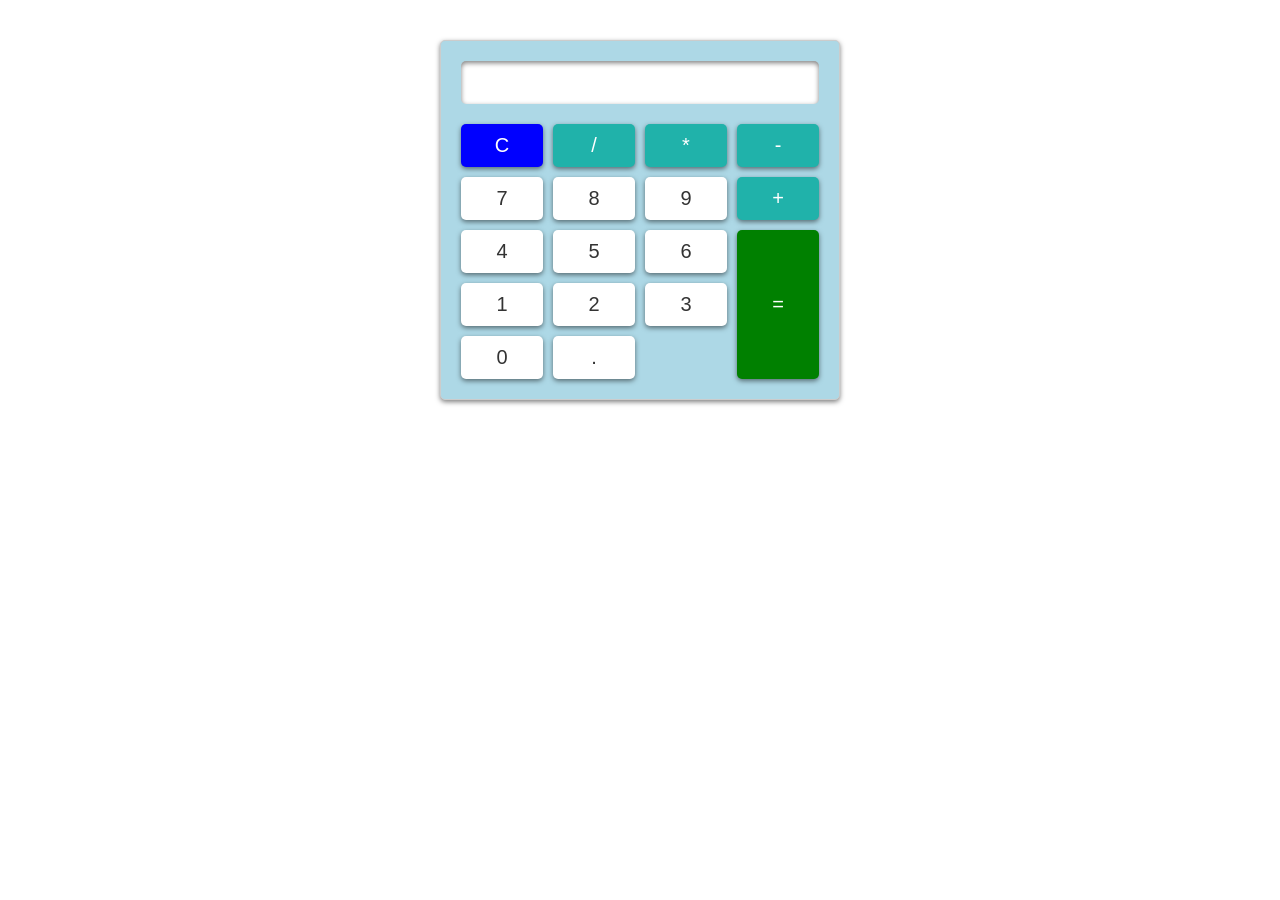
<file: Basic Calulator/index.html>
<!DOCTYPE html>
<html lang="en">
<head>
  <meta charset="UTF-8">
  <meta http-equiv="X-UA-Compatible" content="IE=edge">
  <meta name="viewport" content="width=device-width, initial-scale=1.0">
  <title>Basic calculator</title>
  <link rel="stylesheet" href="style.css">
</head>
<body>
  <div class="calculator">
    <input type="text" id="result" readonly>
    <div class="buttons">
      <button class="clear">C</button>
      <button class="operator">/</button>
      <button class="operator">*</button>
      <button class="operator">-</button>
      <button class="number">7</button>
      <button class="number">8</button>
      <button class="number">9</button>
      <button class="operator">+</button>
      <button class="number">4</button>
      <button class="number">5</button>
      <button class="number">6</button>
      <button class="equal">=</button>
      <button class="number">1</button>
      <button class="number">2</button>
      <button class="number">3</button>
      <button class="number">0</button>
      <button class="decimal">.</button>
    </div>
  </div>
  <script src="index.js"></script>
</body>
</html>
</file>
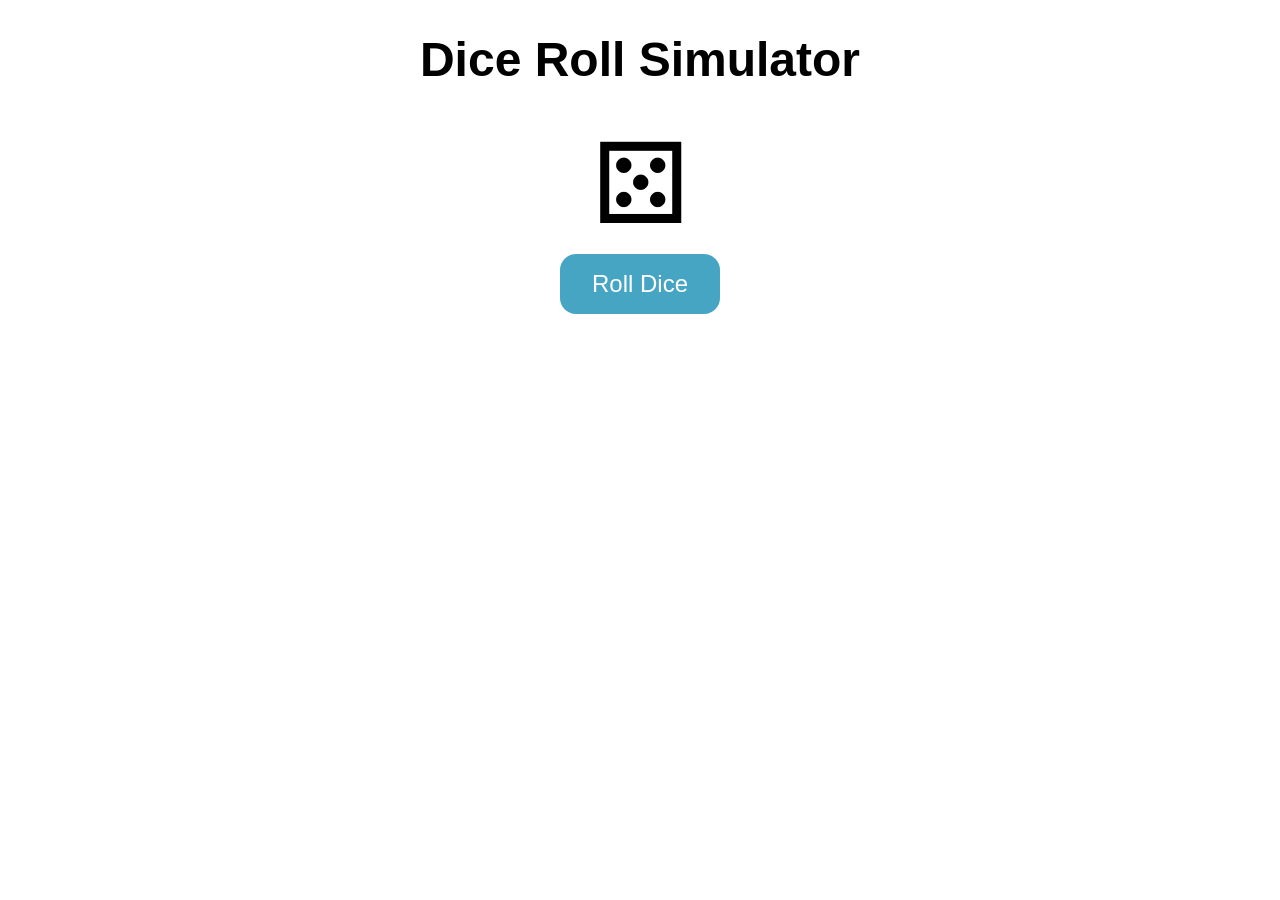
<file: Dice Roll Simulator/index.html>
<!DOCTYPE html>
<html lang="en">
<head>
  <meta charset="UTF-8">
  <meta http-equiv="X-UA-Compatible" content="IE=edge">
  <meta name="viewport" content="width=device-width, initial-scale=1.0">
  <title>Dice Roll Simulator</title>
  <link rel="stylesheet" href="style.css">
</head>
<body>
  <h1>Dice Roll Simulator</h1>
  <div class="dice" id="dice">&#9860;</div>
  <button id="roll-button">Roll Dice</button>
  <ul id="roll-history">
    <!-- <li>Roll 1: <span>&#9856;</span></li>
    <li>Roll 1: <span>&#9860;</span></li> -->
  </ul>

  <script src="index.js"></script>
</body>
</html>
</file>
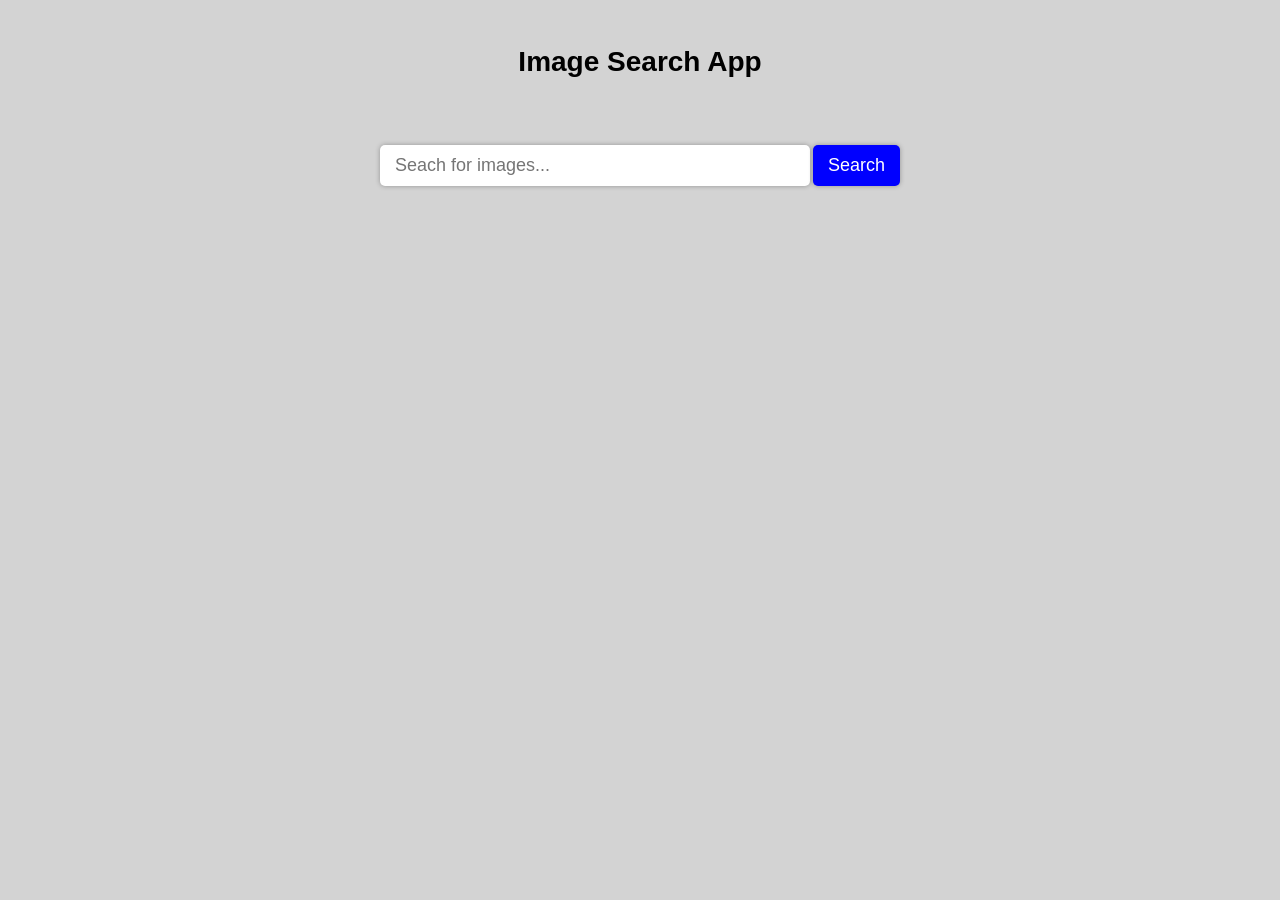
<file: Image Search App/index.html>
<!DOCTYPE html>
<html lang="en">
<head>
  <meta charset="UTF-8">
  <meta http-equiv="X-UA-Compatible" content="IE=edge">
  <meta name="viewport" content="width=device-width, initial-scale=1.0">
  <title>Image Search App</title>
  <link rel="stylesheet" href="style.css">
</head>
<body>
  <h1>Image Search App</h1>
  <form>
    <input type="text" id="search-input" placeholder="Seach for images..."/>
    <button id="search-button">Search</button>
  </form>
  <div class="search-results">
    <!-- <div class="search-result">
      <img src="https://images.unsplash.com/photo-1683049651430-455f1d9465b4?ixlib=rb-4.0.3&ixid=MnwxMjA3fDB8MHx0b3BpYy1mZWVkfDR8NnNNVmpUTFNrZVF8fGVufDB8fHx8&auto=format&fit=crop&w=800&q=60" alt="image">
      <a href="https://unsplash.com/photos/NqUdV3xomuY" target="_blank" rel="noopener noreferrer">image 1</a>
    </div>
    <div class="search-result">
      <img src="https://images.unsplash.com/photo-1683049651430-455f1d9465b4?ixlib=rb-4.0.3&ixid=MnwxMjA3fDB8MHx0b3BpYy1mZWVkfDR8NnNNVmpUTFNrZVF8fGVufDB8fHx8&auto=format&fit=crop&w=800&q=60" alt="image">
      <a href="https://unsplash.com/photos/NqUdV3xomuY" target="_blank" rel="noopener noreferrer">image 1</a>
    </div>
    <div class="search-result">
      <img src="https://images.unsplash.com/photo-1683049651430-455f1d9465b4?ixlib=rb-4.0.3&ixid=MnwxMjA3fDB8MHx0b3BpYy1mZWVkfDR8NnNNVmpUTFNrZVF8fGVufDB8fHx8&auto=format&fit=crop&w=800&q=60" alt="image">
      <a href="https://unsplash.com/photos/NqUdV3xomuY" target="_blank" rel="noopener noreferrer">image 1</a>
    </div> -->
  </div>
  <button id="show-more-button">Show more</button>

  <script src="index.js"></script>
</body>
</html>
</file>
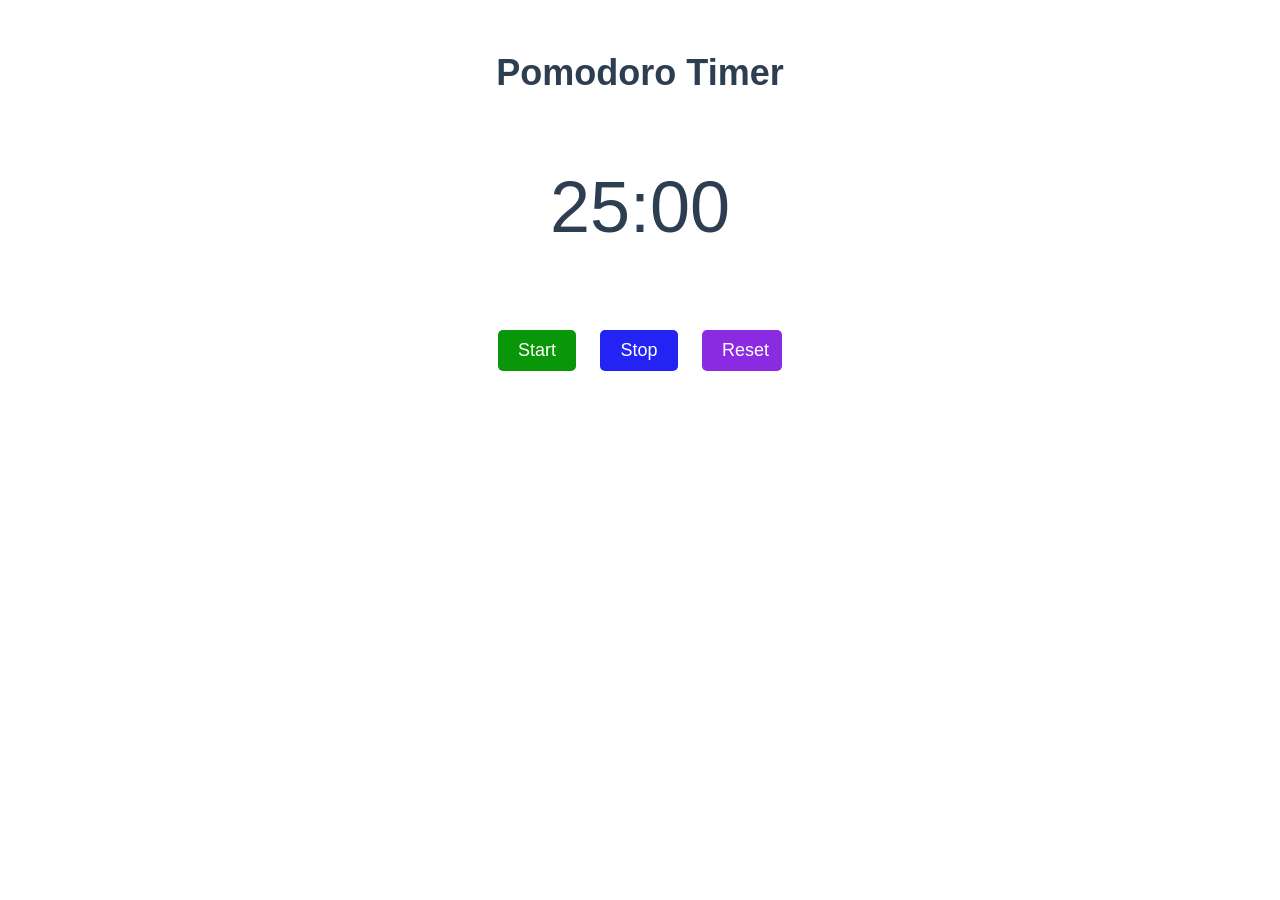
<file: Pomodoro Timer/index.html>
<!DOCTYPE html>
<html lang="en">
<head>
  <meta charset="UTF-8">
  <meta http-equiv="X-UA-Compatible" content="IE=edge">
  <meta name="viewport" content="width=device-width, initial-scale=1.0">
  <title>Pomodoro Timer</title>
  <link rel="stylesheet" href="style.css">
</head>
<body>
  <div class="container">
    <h1 class="title">Pomodoro Timer</h1>
    <p class="timer" id="timer">25:00</p>
    <div class="button-wrapper">
      <button id="start">Start</button>
      <button id="stop">Stop</button>
      <button id="reset">Reset</button>
    </div>
  </div>
  <script src="index.js"></script>
</body>
</html>
</file>
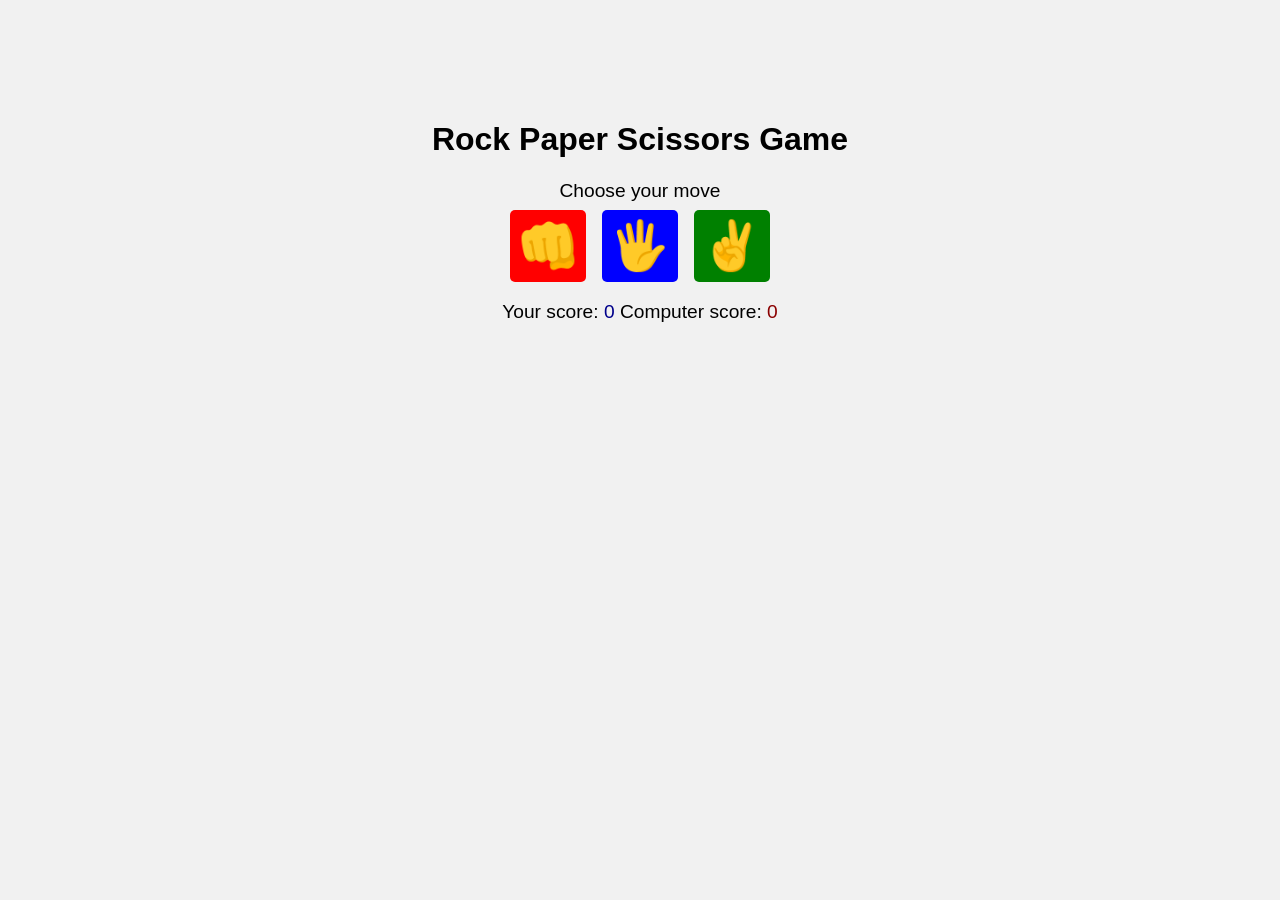
<file: Rock Paper Scissors Game/index.html>
<!DOCTYPE html>
<html lang="en">
<head>
  <meta charset="UTF-8">
  <meta http-equiv="X-UA-Compatible" content="IE=edge">
  <meta name="viewport" content="width=device-width, initial-scale=1.0">
  <title>Rock Paper Scissors Game</title>
  <link rel="stylesheet" href="style.css">
</head>
<body>
  <h1>Rock Paper Scissors Game</h1>
  <p>Choose your move</p>
  <div class="buttons">
    <button id="rock">&#x1F44A;</button>
    <button id="paper">&#x1f590;</button>
    <button id="scissors">&#x270c;</button>
  </div>
  <p id="result"></p>
  <p id="score">
    Your score: <span id="user-score">0</span>
    Computer score: <span id="computer-score">0</span>
  </p>

  <script src="index.js"></script>
</body>
</html>
</file>
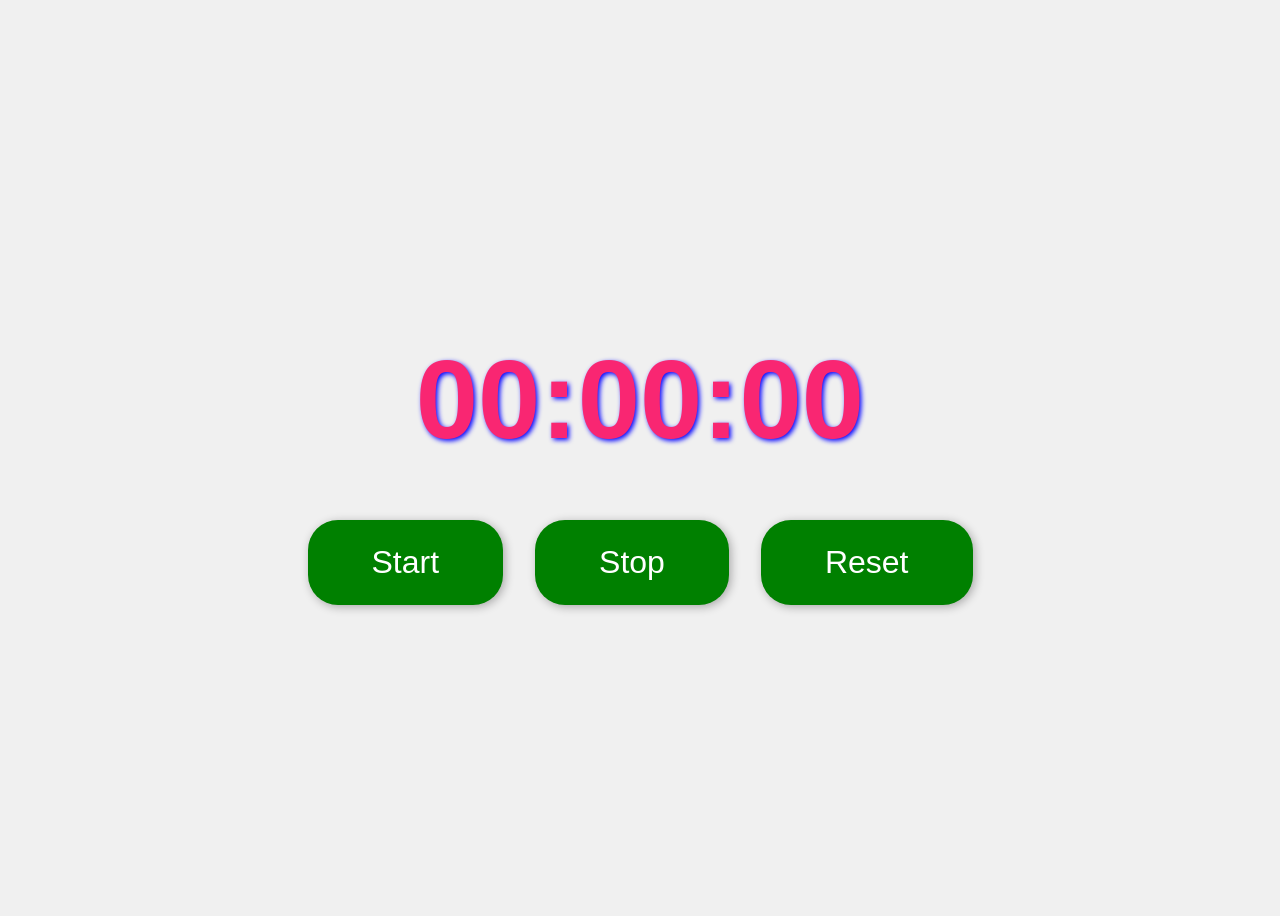
<file: Stopwatch/index.html>
<!DOCTYPE html>
<html lang="en">
<head>
  <meta charset="UTF-8">
  <meta http-equiv="X-UA-Compatible" content="IE=edge">
  <meta name="viewport" content="width=device-width, initial-scale=1.0">
  <title>Stopwatch</title>
  <link rel="stylesheet" href="style.css">
</head>
<body>
  <div id="timer">00:00:00</div>
  <div id="buttons">
    <button id="start">Start</button>
    <button id="stop">Stop</button>
    <button id="reset">Reset</button>
  </div>

  <script src="index.js"></script>
</body>
</html>
</file>
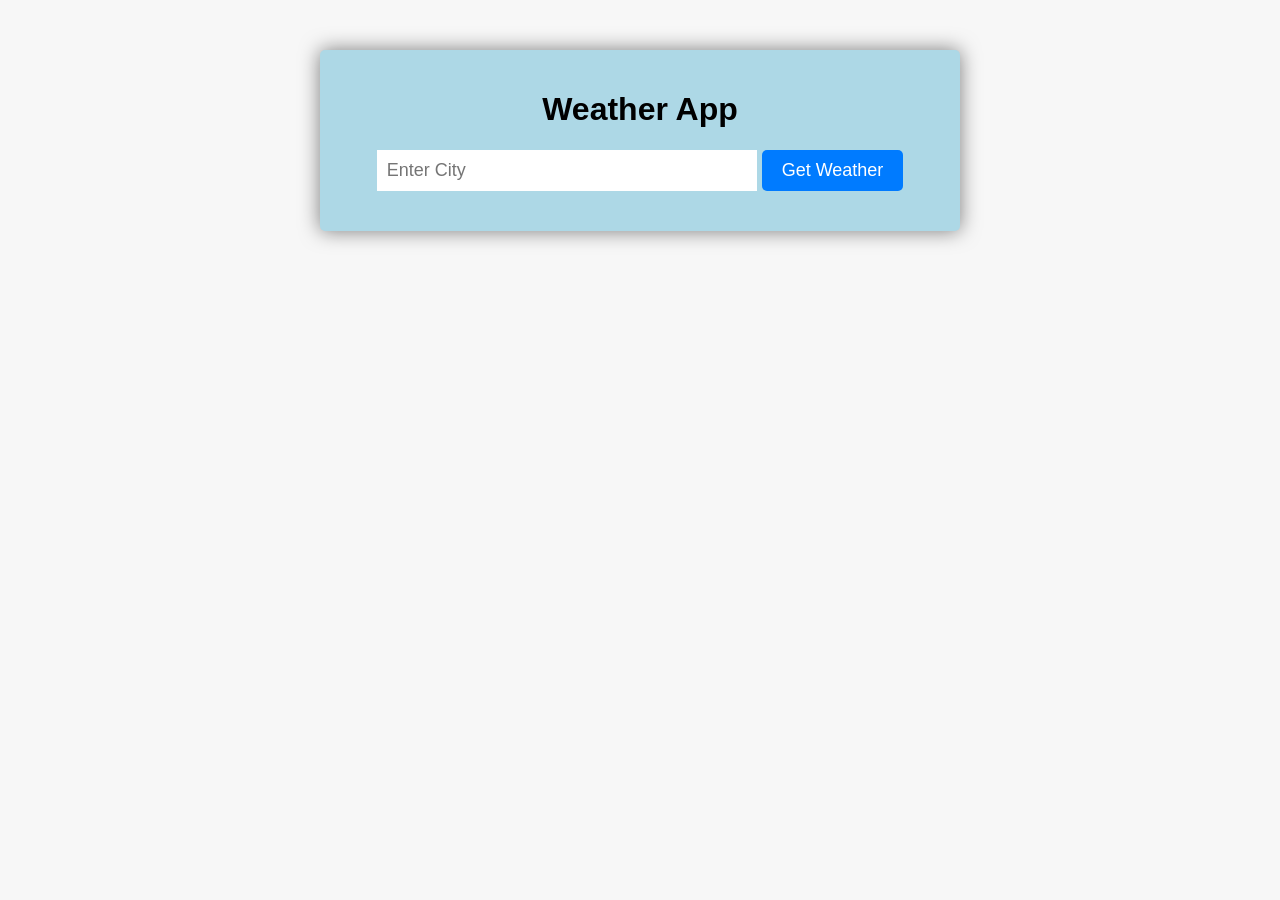
<file: Weather App/index.html>
<!DOCTYPE html>
<html lang="en">
<head>
  <meta charset="UTF-8">
  <meta http-equiv="X-UA-Compatible" content="IE=edge">
  <meta name="viewport" content="width=device-width, initial-scale=1.0">
  <title>Weather app</title>
  <link rel="stylesheet" href="style.css">
</head>
<body>
  <div class="container">
    <h1>Weather App</h1>
    <form>
      <input type="text" id="city-input" placeholder="Enter City">
      <input type="submit" value="Get Weather">
      <!-- This input can replaced by Button, but it does not have functionality, so we have to addEventListener -->
    </form>
    <div id="weather-data">
      <div class="icon">
        <!-- <img src="http://openweathermap.org/img/wn/01d.png" alt="Weather Icon"> -->
      </div>
      <div class="temperature"></div>
      <div class="description"></div>
      <div class="details">
        <!-- <div>Feels like: 22°C</div>
        <div>Humidity: 40%</div>
        <div>Wind speed: 5 m/s</div> -->
      </div>
    </div>
    
  </div>
  <script src="index.js"></script>
</body>
</html>
</file>
<file: Basic Calulator/style.css>
* {
  box-sizing: border-box;
  margin: 0;
}

.calculator {
  background-color: lightblue;
  padding: 20px;
  max-width: 400px;
  margin: 0 auto;
  border: solid 1px #ccc;
  box-shadow: 0 2px 5px rgba(0, 0, 0, .5);
  border-radius: 5px;
  margin-top: 40px;
}

#result {
  width: 100%;
  padding: 10px;
  font-size: 20px;
  border: none;
  box-shadow: 0 2px 5px rgba(0, 0, 0, .5) inset;
  /* to make the shadow appears inside */
  border-radius: 5px;

}

.buttons {
  display: grid;
  grid-template-columns: repeat(4, 1fr);
  grid-gap: 10px;
  margin-top: 20px;
}

button {
  padding: 10px;
  font-size: 20px;
  border: none;
  box-shadow: 0 2px 5px rgba(0, 0, 0, 0.5);
  border-radius: 5px;
  cursor: pointer;
  transition: background-color .3s ease;
}

button:hover {
  background-color: #ddd;
}

.clear {
  background: blue;
  color: #fff;
}

.number, .decimal {
  background-color: #fff;
  color: #333;
}

.operator {
  background-color: lightseagreen;
  color: white;
}

.equal {
  background-color: green;
  grid-row: span 3;
  color: white;
}
</file>
<file: Dice Roll Simulator/style.css>
body {
  font-family: "Open Sans", sans-serif;
  text-align: center;
  margin: 0;
}

h1 {
  font-size: 3rem;
  margin-top: 2rem;
}

.dice {
  font-size: 7rem;
  margin: 5px;
  animation-duration: 1s;
  animation-fill-mode: forwards;
  /* to make the animation go infinite */
}

.roll-animation {
  animation-name: roll;
}

@keyframes roll {
  0% {
    transform: rotateY(0deg) rotateX(0deg);
  }

  100% {
    transform: rotateY(720deg) rotateX(720deg);
  }
}

button {
  background-color: #47a5c4;
  color: white;
  font-size: 1.5rem;
  padding: 1rem 2rem;
  border: none;
  border-radius: 1rem;
  cursor: pointer;
  transition: background-color .3s ease;
}

button:hover {
  background-color: #2e8baf;
}

ul {
  list-style: none;
  /* to remove the dot infront of the list */
  padding: 0;
  max-width: 600px;
  margin: 2rem auto;
}

li {
  font-size: 1.5rem;
  padding: .5rem;
  margin: .5rem;
  background-color: #f2f2f2;
  border-radius: .5rem;
  box-shadow: 0 2px 4px rgba(0, 0, 0, .3);
  display: flex;
  justify-content: space-between;
  align-items: center;

}

li span {
  font-size: 3rem;
  margin-right: 1rem;
}
</file>
<file: Image Search App/style.css>
body {
  margin: 0;
  background-color: lightgrey;
  font-family: Arial, Helvetica, sans-serif;
  line-height: 1.6;
  overflow: scroll;
}

h1 {
  font-size: 28px;
  font-weight: bold;
  text-align: center;
  margin-top: 40px;
  margin-bottom: 60px;
}

form {
  display: flex;
  /* everything will come next to each other */
  justify-content: center;
  align-items: center;
  margin-bottom: 60px;
}

#search-input {
  width: 60%;
  max-width: 400px;
  padding: 10px 15px;
  border: none;
  outline: none;
  box-shadow: 0 0 5px rgba(0, 0, 0, .3);
  border-radius: 5px;
  font-size: 18px;
  color: #333;
}

#search-button {
  padding: 10px 15px;
  background-color: blue;
  border: none;
  font-size: 18px;
  color: white;
  border-radius: 5px;
  box-shadow: 0 0 5px rgba(0, 0, 0, .3);
  margin-left: 3px;
  cursor: pointer;
  transition: background-color .3s ease-in-out
}

#search-button:hover {
  background-color: darkblue;
}

.search-results {
  display: flex;
  flex-wrap: wrap;
  justify-content: space-between;
  max-width: 1200px;
  margin: 0 auto;
  /* set margin to bring images to center */
  padding: 20px;
}

.search-result {
  margin-bottom: 60px;
  width: 30%;
  border-radius: 5px;
  box-shadow: 0 0 5px rgba(0, 0, 0, .3);
  overflow: hidden;
  /* to make the box-shadow is visible because the image is too big */
}

.search-result:hover img {
  transform: scale(1.1);
  /* it will make the image room in */
}

.search-result img {
  width: 100%;
  height: 200px;
  object-fit: cover;
  /* to make the image not broken */
  transition: transform .3s ease-in-out;
}

.search-result a {
  padding: 10px;
  display: block;
  color: #333;
  text-decoration: none;
  transform: background-color .3s ease-in-out;
}

.search-result:hover a {
  background-color: rgba(0, 0, 0, .1);
}

#show-more-button {
  background-color: green;
  border: none;
  border-radius: 5px;
  padding: 10px 15px;
  text-align: center;
  display: block;
  margin: 30px auto;
  color: white;
  cursor: pointer;
  transform: background-color .3s ease-in-out;
  display: none;
}

#show-more-button:hover {
  background-color: darkgreen;
}

@media screen and (max-width: 768px) {
  .search-result {
    width: 45%;
  }
}

@media screen and (max-width: 480px) {
  .search-result {
    width: 100%;
  }

  form {
    flex-direction: column;

  }

  #search-input {
    margin-bottom: 20px;
    width: 80%;
  }
}
</file>
<file: Pomodoro Timer/style.css>
.container {
  margin: 0 auto;
  max-width: 400px;
  text-align: center;
  padding: 20px;
  font-family: 'Roboto', sans-serif;

}

.title {
  font-size: 36px;
  margin-bottom: 10px;
  color: #2c3e50;
}

.timer {
  font-size: 72px;
  color: #2c3e50;
}

button {
  font-size: 18px;
  padding: 10px 20px;
  margin: 10px; 
  color: white;
  background-color: #2c3e50;
  border: none;
  border-radius: 5px;
  cursor: pointer;
  transition: opacity .3s ease-in-out;
  max-width: 80px;
}

button:hover {
  opacity: .6;
}

#start {
  background-color: rgb(9, 151, 9);
}

#stop {
  background-color: rgb(35, 35, 243);
} 

#reset {
  background: blueviolet;
}
</file>
<file: Rock Paper Scissors Game/style.css>
body {
  background-color: #f1f1f1;
  font-family: Arial, Helvetica, sans-serif;
  margin: 0;
  padding: 0;
}

h1 {
  font-size: 2rem;
  text-align: center;
  padding-top: 100px;
}

p {
  font-size: 1.2rem;
  text-align: center;
  margin-bottom: .5rem;
}

.buttons {
  display: flex;
  justify-content: center;
}

button {
  border: none;
  font-size: 3rem;
  margin: 0 0.5rem;
  padding: 0.5rem;
  cursor: pointer;
  background-color: blueviolet;
  border-radius: 5px;
  transition: all .3s ease-in-out;
}

button:hover {
  opacity: .6;
}

#rock {
  background-color: red;
}

#paper {
  background-color: blue;
}

#scissors {
  background-color: green;
}

#user-score {
  color: darkblue;
}

#computer-score {
  color: darkred;
}
</file>
<file: Stopwatch/style.css>
body {
  background-color: #f0f0f0;
  font-family: sans-serif;
  display: flex;
  flex-direction: column;
  justify-content: center;
  min-height: 100vh;
  overflow: hidden;
  /* to hide the bar */
  align-items: center;
}

#timer {
  font-size: 7rem;
  font-weight: 700;
  color: #f92672;
  text-shadow: 2px 2px 5px blue;
  width: 600px;
  text-align: center;
  margin: 40px auto;
}

#buttons {
  display: flex;
  justify-content: center;
}

button {
  background-color: green;
  color: white;
  border: none;
  font-size: 2rem;
  font-weight: hold;
  padding: 1.5rem 4rem;
  margin: 1rem;
  border-radius: 30px;
  cursor: pointer;
  box-shadow: 2px 2px 10px rgba(0, 0, 0, .3);
  transition: all .2s;
}

button:hover {
  background-color: darkgreen;
  box-shadow: 2px 2px 10px rgba(0, 0, 0, .8);
}

button:disabled {
  opacity: .5;
  cursor: default;
}

@media (max-width:800px) {
  #timer {
    font-size: 4rem;
    width: 350px;
  }

  button {
    font-size: 1.5rem;
    padding: 1rem 2rem;
  }
}
</file>
<file: Weather App/style.css>
body {
  margin: 0;
  font-family: 'Montserrat', sans-serif;
  /* it will check the Montserrat first, if it does not have this font, then it will use the sans-serif backup font */
  background-color: #f7f7f7;
}

.container {
  background-color: lightblue;
  box-shadow: 0 0 20px rgba(0, 0, 0, 0.5);
  margin: 0 auto;
  margin-top: 50px;
  text-align: center;
  max-width: 600px;
  /* because max-width will bring it to the left >> need to set auto margin to bring it to the center */
  border-radius: 5px;
  padding: 20px;
}

form {
  display: flex;
  /* to bring city and Get weather button next to each other */
  justify-content: center;
  align-items: center;
  /* because later when we format the child element, it will not be center, that's why have to set it center here */
  margin-bottom: 20px;
  /* background-color: red; */
}

form input[type='text']{
  padding: 10px;
  border: none;
  outline: none;
  /* outline is none > so when we click on the input area it does not show border */
  font-size: 18px;
  width: 60%; 
  /* of its parent which means the form above */
  margin-right: 5px;
}

form input[type='submit'] {
  background: #007bff;
  color: white;
  border: none;
  border-radius: 5px;
  padding: 10px 20px;
  font-size: 18px;
  cursor: pointer;
  outline: none;
  transition: background-color .3s ease;
}

form input[type='submit']:hover {
  background-color: darkblue;
}

.icon img {
  width: 100px;
  height: 100px;
  background-size: contain;
  /* to make sure the image inside the icon, in case the image is big */
  background-repeat: no-repeat;
  background-position: center center;
}

.temperature {
  font-size: 48px;
  font-weight: bold;
  margin: 20px 0;
}

.description {
  font-size: 24px;
  margin: 20px;
}

.details {
  display: flex;
  justify-content: center;
  align-items: center;
  flex-wrap: wrap;
  /* to wrap it to a new line if the width is narrowed down */
}

.details > div {
  padding: 20px;
  background-color: #f1f1f1;
  margin: 10px;
  flex: 1;
  border-radius: 5px;
  text-align: center;
  min-height: 45px;
  /* so when we room in or room out, it has the same size for the height */
}

@media (max-width:768px) {
  form {
    flex-direction: column;
  }

  form input[type='text'] {
    width: 100%;
    margin-bottom: 10px;
  }
}
</file>
